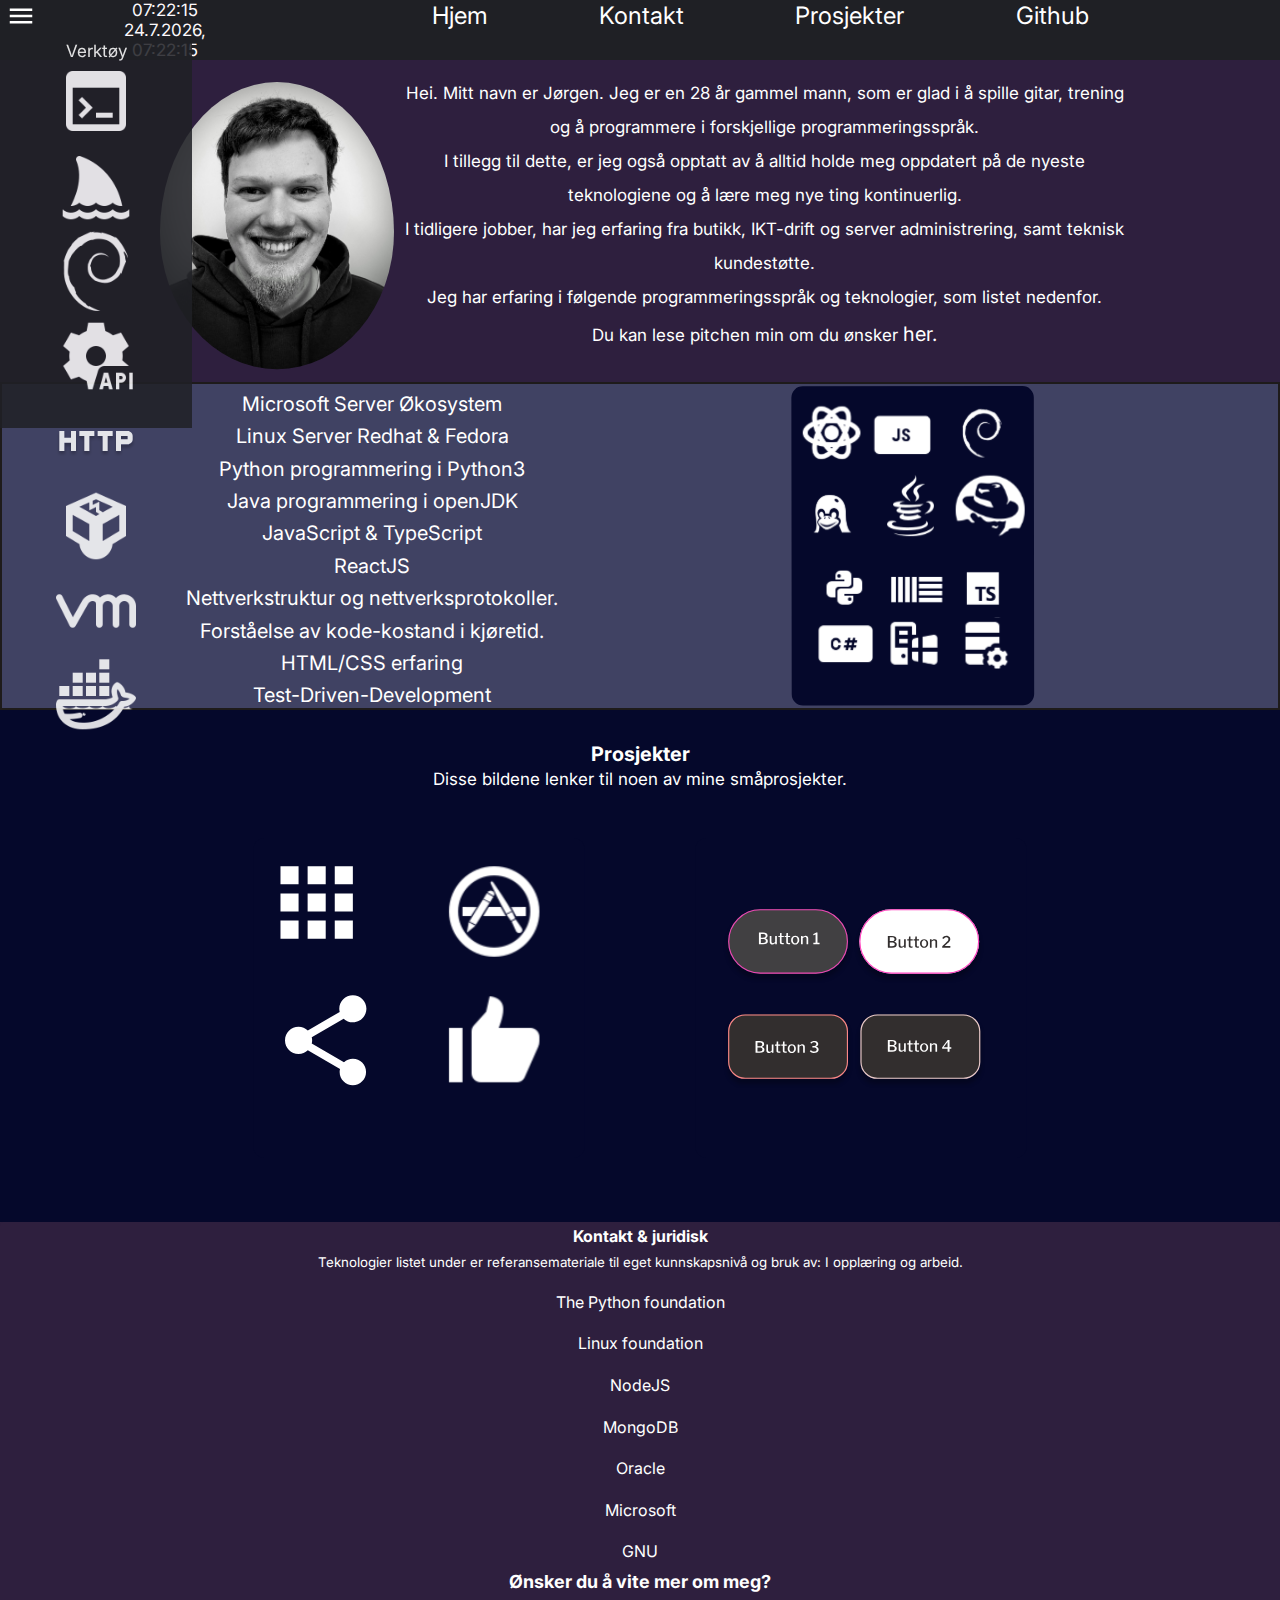
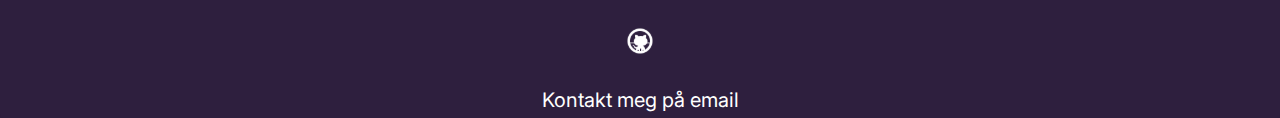
<file: index.html>
<!DOCTYPE html>
<html lang="en">
  <head>
    <meta charset="UTF-8" />
    <meta http-equiv="X-UA-Compatible" content="IE=edge" />
    <meta name="viewport" content="width=device-width, initial-scale=1.0" />
    <link rel="preconnect" href="https://fonts.googleapis.com" />
    <link rel="preconnect" href="https://fonts.gstatic.com" crossorigin />
    <link
      href="https://fonts.googleapis.com/css2?family=Ubuntu:wght@400;700&display=swap"
      rel="stylesheet"
    />
    <link rel="stylesheet" href="styles.css" />
    <link rel="icon" type="image/x-icon" href="images/logo2.svg" />
    <link rel="preconnect" href="https://fonts.googleapis.com" />
    <link rel="preconnect" href="https://fonts.gstatic.com" crossorigin />
    <link
      href="https://fonts.googleapis.com/css2?family=Mulish:wght@400;700&display=swap"
      rel="stylesheet"
    />
    <link rel="preconnect" href="https://fonts.googleapis.com" />
    <link rel="preconnect" href="https://fonts.gstatic.com" crossorigin />
    <link
      href="https://fonts.googleapis.com/css2?family=Inter:wght@400;700&family=Mulish:wght@400;700&display=swap"
      rel="stylesheet"
    />
    <script src="App.js" defer></script>
    <title>Portfolio</title>
  </head>
  <body onload="displayClock()">
    <nav class="nav-bar">
      <div class="dropdown">
        <button class="dropdown-btn">
          <img
            src="images/meny.svg"
            height="30px"
            width="30px
            "
          />
        </button>
        <div class="dropdown-content">
          <p>Verktøy</p>
          <a href="https://www.gnu.org/software/bash/" target="_blank"
            ><img src="images/Console.svg" class="icon-gallery"
          /></a>
          <a href="https://www.wireshark.org/" target="_blank"
            ><img src="images/wireshark.svg" class="icon-gallery" /> </a
          ><a
            href="https://www.debian.org/"
            target="_blank"
            class="icon-gallery"
            ><img src="images/debian.svg" class="icon-gallery" /> </a
          ><a
            href="https://www.redhat.com/en/topics/api/what-is-a-rest-api"
            class="icon-gallery"
            target="_blank"
            ><img src="images/Rest API.svg" class="icon-gallery" /> </a
          ><a
            href="https://developer.mozilla.org/en-US/docs/Web/HTTP"
            target="_blank"
            class="icon-gallery"
            ><img src="images/Http.svg" class="icon-gallery" /> </a
          ><a
            href="https://www.virtualbox.org/"
            target="_blank"
            class="icon-gallery"
            ><img src="images/VirtualBox.svg" class="icon-gallery" /> </a
          ><a
            href="https://www.vmware.com/"
            target="_blank"
            class="icon-gallery"
            ><img src="images/VMware.svg" class="icon-gallery" /> </a
          ><a href="https://docker.com" target="_blank" class="icon-gallery"
            ><img src="images/Docker.svg" class="icon-gallery"
          /></a>
        </div>
      </div>
      <div id="clock" class="datetime-bar"></div>
      <ul class="navigation">
        <li class="nav-links">
          <a href="#index.html" rel="noreffer" class="nav-links">Hjem</a>
        </li>
        <li class="nav-links">
          <a href="#footer" id="footer-anchor" class="nav-links">Kontakt</a>
        </li>
        <li class="nav-links">
          <a href="#info-section" target="_self" class="nav-links"
            >Prosjekter</a
          >
        </li>
        <li class="nav-links">
          <a
            href="https://github.com/jorgen-kodehode"
            target="_blank"
            class="nav-links"
            >Github</a
          >
        </li>
      </ul>
      <header class="header-section"></header>
    </nav>
    <main>
      <section class="landing">
        <img
          src="images/PXL_20230511_101436123~3.jpg"
          alt="about-me-picture"
          class="about-img"
        />
        <div class="paragraphs">
          <p>
            Hei. Mitt navn er Jørgen. Jeg er en 28 år gammel mann, som er glad i
            å spille gitar, trening og å programmere i forskjellige
            programmeringsspråk.
          </p>
          <p>
            I tillegg til dette, er jeg også opptatt av å alltid holde meg
            oppdatert på de nyeste teknologiene og å lære meg nye ting
            kontinuerlig.
          </p>
          <p>
            I tidligere jobber, har jeg erfaring fra butikk, IKT-drift og server
            administrering, samt teknisk kundestøtte.
          </p>
          <p>
            Jeg har erfaring i følgende programmeringsspråk og teknologier, som
            listet nedenfor.
          </p>
          <p>
            Du kan lese pitchen min om du ønsker <a href="pitch.html">her.</a>
          </p>
        </div>
      </section>
      <div class="list-section">
        <ol class="known-technologies">
          <li class="info-list">Microsoft Server Økosystem</li>
          <li class="info-list">Linux Server Redhat & Fedora</li>
          <li class="info-list">Python programmering i Python3</li>
          <li class="info-list">Java programmering i openJDK</li>
          <li class="info-list">JavaScript & TypeScript</li>
          <li class="info-list">ReactJS</li>
          <li class="info-list">Nettverkstruktur og nettverksprotokoller.</li>
          <li class="info-list">Forståelse av kode-kostand i kjøretid.</li>
          <li class="info-list">HTML/CSS erfaring</li>
          <li class="info-list">Test-Driven-Development</li>
        </ol>
        <img
          src="images/Frame 6.svg"
          alt="technologies I have worked on in the past"
          class="img-gallery-1"
          tabindex="0"
        />
      </div>
      <section class="information" id="info-section">
        <h3>Prosjekter</h3>
        <p>Disse bildene lenker til noen av mine småprosjekter.</p>
        <div class="gallery">
          <img
            src="images/Frame 25.svg"
            alt="small web API"
            class="img-gallery"
            id="UI-design"
            onclick="displayNewPage(NaN, 1)"
            tabindex="0"
          />
          <img
            src="images/Frame 13.svg"
            alt="Button UI design"
            class="img-gallery"
            id="python3"
            onclick="displayNewPage(NaN, 2)"
            tabindex="0"
          />
        </div>
      </section>
      <footer id="footer">
        <div class="footer-container">
          <div class="footer-list-1">
            <h4 class="footer-list-1">Kontakt & juridisk</h4>
            <small
              >Teknologier listet under er referansemateriale til eget
              kunnskapsnivå og bruk av: I opplæring og arbeid.</small
            >
            <a
              href="https://www.python.org/"
              target="_blank"
              class="footer-list-1"
              >The Python foundation</a
            >

            <a
              href="https://www.linuxfoundation.org/"
              target="_blank"
              class="footer-list-1"
              >Linux foundation</a
            >

            <a
              href="https://nodejs.org/en"
              target="_blank"
              class="footer-list-1"
              >NodeJS</a
            >

            <a
              href="https://www.mongodb.com/"
              target="_blank"
              class="footer-list-1"
              >MongoDB</a
            >

            <a
              href="https://www.oracle.com/"
              target="_blank"
              class="footer-list-1"
              >Oracle</a
            >

            <a
              href="https://www.microsoft.com/"
              target="_blank"
              class="footer-list-1"
              >Microsoft</a
            >

            <a href="https://www.gnu.org/" target="_blank" class="footer-list-1"
              >GNU</a
            >
          </div>
          <div class="footer-list-2">
            <h3 id="text-contact">Ønsker du å vite mer om meg?</h3>
            <a href="https://github.com/jorgen-kodehode" target="_blank">
              <img
                id="git-icon"
                src="images/GitHub.svg"
                height="60px"
                width="30px"
            /></a>
            <p id="mailto-link">
              <a
                href="javascript:decodeB64('am9yZ2VuLmtvZGVob2RlQGdtYWlsLmNvbQ==')
            "
                id="mailto-adress"
                >Kontakt meg på email</a
              >
              <noscript
                >Please turn on JavaScript if you want to contact me!</noscript
              >
            </p>
          </div>
        </div>
      </footer>
    </main>
  </body>
</html>
</file>
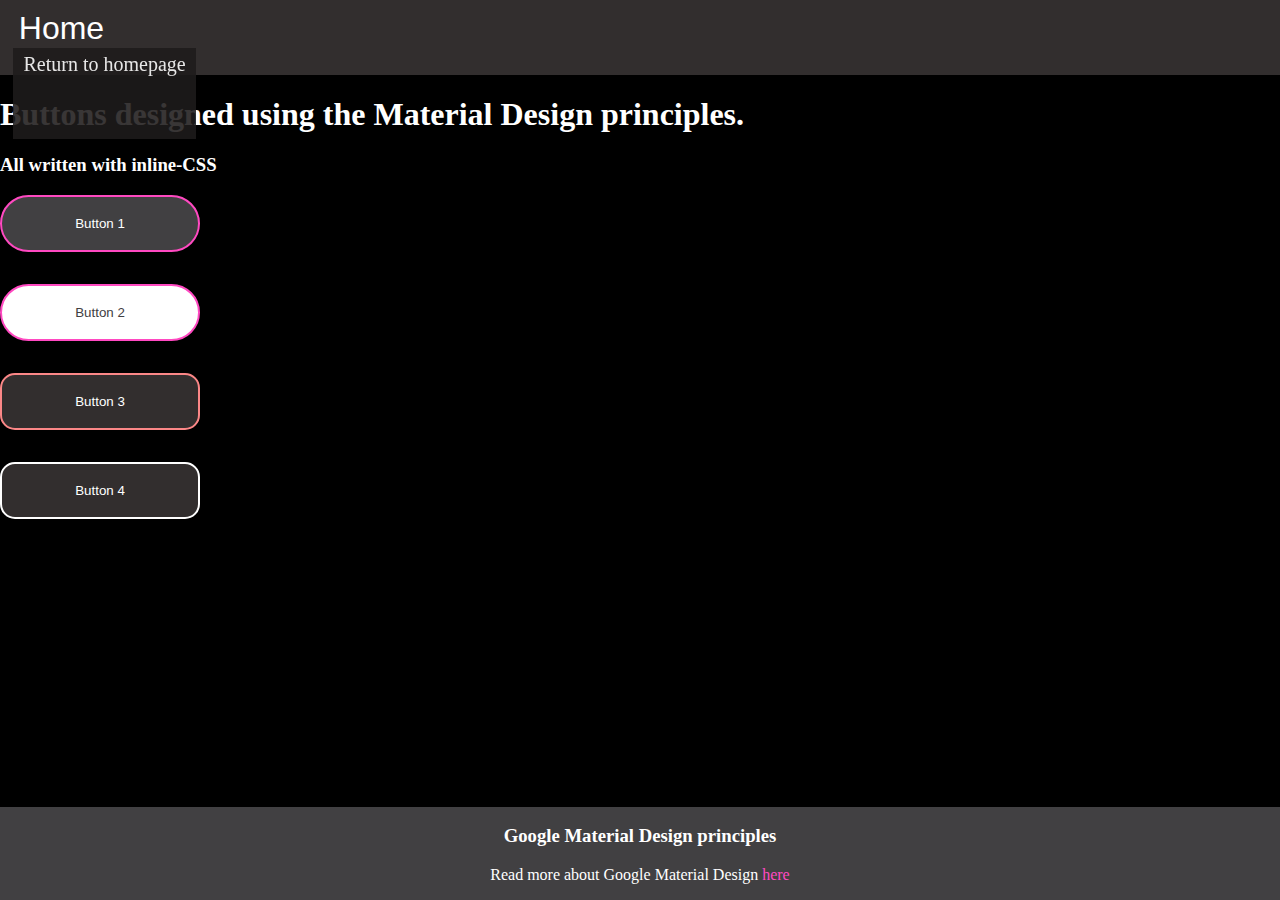
<file: button_design.html>
<!DOCTYPE html>
<html lang="en">
  <head>
    <meta charset="UTF-8" />
    <meta http-equiv="X-UA-Compatible" content="IE=edge" />
    <meta name="viewport" content="width=device-width, initial-scale=1.0" />
    <link rel="icon" type="image/x-icon" href="images/Linux Server.png" />
    <title>Buttons & UI Design</title>
  </head>
  <style>
    body {
      margin: 0;
      box-sizing: border-box;
      background-color: #000000;
      color: #ffffff;
    }

    .header-section {
      background-color: #322e2e;
      width: 100%;
      height: 50%;
      padding-bottom: 1.5%;
    }

    .nav-bar {
      text-align: left;
      color: #2d718b;
      font-size: 20px;
      overflow: hidden;
    }
    .dropdown {
      float: left;
      overflow: hidden;
    }
    .dropdown-btn {
      border: none;
      background-color: transparent;
      border-radius: 4px;
      color: #ffffff;
      font-size: 32px;
      margin-top: 1%;
      width: 100%;
      height: 70%;
      left: 0;
    }
    .dropdown {
      font-size: 20px;
      border: none;
      outline: none;
      color: #ffffff;
      padding: 0.6% 1%;
      background-color: inherit;
      font-family: inherit;
      margin: 0;
    }

    .nav-bar a {
      color: #ffffff;
      font-size: 16px;
      border: none;
      outline: none;
      /* padding: 1% 1.3%; */
      background-color: inherit;
      font-family: inherit;
      margin: 0;
      text-align: right;
      text-decoration: none;
    }
    .dropdown-content {
      display: none;
      position: absolute;
      color: #ffffff;
      background-color: #1e1b1b;
      min-width: 160px;
      box-shadow: 0 8 16 0 #2d718b;
      filter: opacity(0.88);
      z-index: 1;
    }
    .dropdown-content a {
      float: none;
      color: #ffffff;
      padding: 0.5% 1%;
      text-decoration: none;
      display: block;
      text-align: center;
      width: 20vh;
      height: 10vh;
      font-size: 20px;
      line-height: 1.5;
    }
    .dropdown-content a:hover {
      mix-blend-mode: lighten;
    }

    .nav-bar a:hover {
      color: #ff49c1;
      cursor: pointer;
    }
    .dropdown:hover .dropdown-content {
      display: block;
    }

    .button-container {
      display: grid;
      grid-row: auto;
      gap: 2rem;
      margin-top: 1%;
    }
    #button1 {
      background-color: #414042;
      border: 2px solid #ff49c1;
      box-shadow: 0px 4px 4px rgba(0, 0, 0, 0.25);
      border-radius: 30px;
      width: 200px;
      height: 57px;
      color: #ffffff;
    }
    #button2 {
      background-color: #ffffff;
      border: 2px solid #ff49c1;
      box-shadow: 0px 4px 4px rgba(0, 0, 0, 0.25);
      border-radius: 30px;
      width: 200px;
      height: 57px;
      color: #414042;
    }
    #button3 {
      background-color: #322e2e;
      border: 2px solid #fb8787;
      box-shadow: 0px 4px 4px rgba(0, 0, 0, 0.25);
      border-radius: 15px;
      width: 200px;
      height: 57px;
      color: #ffffff;
    }
    #button4 {
      background-color: #322e2e;
      border: 2px solid #ffffff;
      box-shadow: 0px 4px 4px rgba(0, 0, 0, 0.25);
      border-radius: 15px;
      width: 200px;
      height: 57px;
      color: #ffffff;
    }
    #button1:hover {
      background-color: #1e1b1b;
      color: #fb8787;
    }
    #button2:hover {
      background-color: #dbdbdb;
      color: #000000;
    }
    #button3:hover {
      background-color: #1f1b1b;
      color: #ffffff;
      border: 2px solid #fb8787;
    }
    #button4:hover {
      background-color: #1f1b1b;
      color: #ffffff;
    }
    footer {
      background-color: #414042;
      margin-top: 0;
      bottom: 0;
      width: 100%;
      position: absolute;
      text-align: center;
    }
    a {
      color: #ff49c1;
      text-decoration: none;
      cursor: pointer;
    }
    @media (prefers-reduced-motion: reduce) {
      body {
        animation: none;
      }
      .img-gallery {
        scale: 1;
      }
    }
    @media only screen and (max-width: 480px) {
      body {
        box-sizing: border-box;
      }
      .gallery {
        flex-direction: column;
        align-items: center;
        justify-content: center;
      }
      .img-gallery:hover {
        scale: 1.5;
      }
      .landing-container {
        flex-direction: column;
        text-align: center;
        justify-content: center;
        align-items: center;
      }
      .img-gallery {
        max-width: 50%;
        max-height: 30%;
      }
      .dropdown-content a:hover {
        mix-blend-mode: lighten;
      }

      .nav-bar a:hover {
        color: #ff49c1;
        cursor: pointer;
      }
      .dropdown:hover,
      .dropdown:active .dropdown-content {
        display: block;
        transition: none;
        position: absolute;
        left: 0;
        right: 30;
      }
      footer {
        position: relative;
      }
    }
  </style>
  <body>
    <header class="header-section">
      <nav class="nav-bar">
        <div class="dropdown">
          <button class="dropdown-btn">Home</button>
          <div class="dropdown-content">
            <a href="index.html" target="_self">Return to homepage</a>
          </div>
        </div>
      </nav>
    </header>
    <h1>Buttons designed using the Material Design principles.</h1>
    <h3>All written with inline-CSS</h3>
    <div class="button-container">
      <button id="button1">Button 1</button>
      <button id="button2">Button 2</button>
      <button id="button3">Button 3</button>
      <button id="button4">Button 4</button>
    </div>
    <footer>
      <h3>Google Material Design principles</h3>
      <p>
        Read more about Google Material Design
        <a href="https://m3.material.io/" target="_blank">here</a>
      </p>
    </footer>
  </body>
</html>
</file>
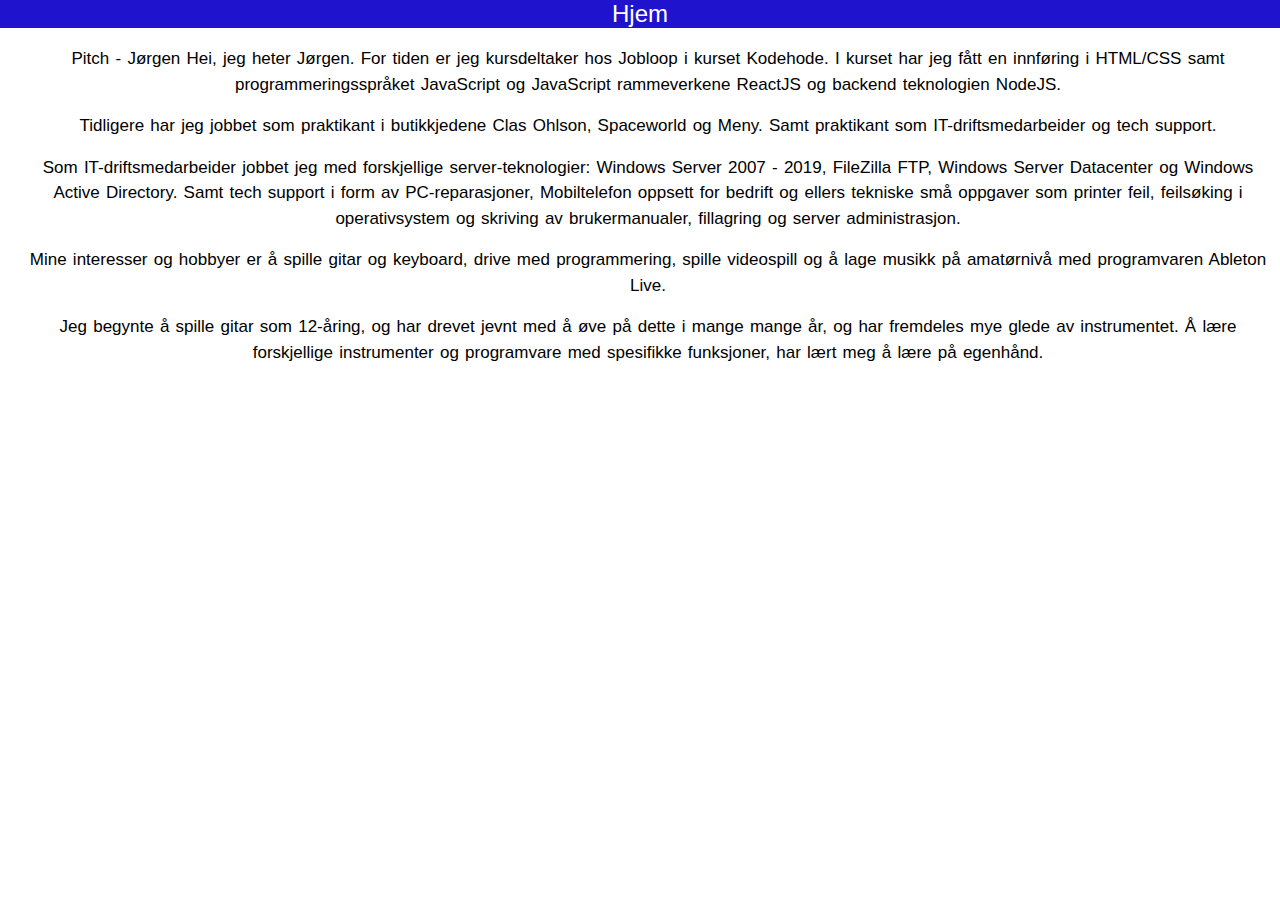
<file: pitch.html>
<!DOCTYPE html>
<html lang="en">
  <head>
    <meta charset="UTF-8" />
    <meta http-equiv="X-UA-Compatible" content="IE=edge" />
    <meta name="viewport" content="width=<device-width>, initial-scale=1.0" />
    <title>Document</title>
    <style>
      * {
        margin: 0;
        box-sizing: border-box;
      }

      body {
        background-color: #ffffff;
        color: #000000;
        background-size: cover;
        background-repeat: no-repeat;
        background-position: 10%;
        font-size: 17px;
        /* font-family: "Ubuntu", sans-serif; */
        text-align: center;
        min-height: 100vh;
        font-family: "Inter", sans-serif;
        /* font-family: "Mulish", sans-serif; */
      }
      .nav-bar {
        display: flex;
        background-color: #1f13ce;
        border: none;
        justify-content: end;
      }
      .navigation {
        display: inherit;
        justify-content: space-evenly;
        width: 100%;
        font-size: 32px;
        border: none;
        padding: 0 80px;
        height: 50%;
      }
      .nav-links {
        display: inherit;
        color: #ffffff;
        line-break: normal;
        text-decoration: none;
        list-style: none;
        font-size: 24px;
      }

      p {
        padding-top: 1rem;
        text-align: center;
        word-spacing: 1.5px;
        line-break: auto;
        line-height: 1.5;
        margin-left: 1rem;
      }
      .text-box {
        display: flex;
        border: 2px solid #ffffff;
        text-align: center;
        justify-content: center;
        flex-direction: column;
      }
    </style>
  </head>
  <body>
    <nav class="nav-bar">
      <ul class="navigation">
        <li class="nav-links">
          <a href="index.html" rel="noreffer" class="nav-links">Hjem</a>
        </li>
      </ul>
    </nav>
    <div class="text-box">
      <p>
        Pitch - Jørgen Hei, jeg heter Jørgen. For tiden er jeg kursdeltaker hos
        Jobloop i kurset Kodehode. I kurset har jeg fått en innføring i HTML/CSS
        samt programmeringsspråket JavaScript og JavaScript rammeverkene ReactJS
        og backend teknologien NodeJS.
      </p>
      <p>
        Tidligere har jeg jobbet som praktikant i butikkjedene Clas Ohlson,
        Spaceworld og Meny. Samt praktikant som IT-driftsmedarbeider og tech
        support.
      </p>
      <p>
        Som IT-driftsmedarbeider jobbet jeg med forskjellige server-teknologier:
        Windows Server 2007 - 2019, FileZilla FTP, Windows Server Datacenter og
        Windows Active Directory. Samt tech support i form av PC-reparasjoner,
        Mobiltelefon oppsett for bedrift og ellers tekniske små oppgaver som
        printer feil, feilsøking i operativsystem og skriving av brukermanualer,
        fillagring og server administrasjon.
      </p>
      <p>
        Mine interesser og hobbyer er å spille gitar og keyboard, drive med
        programmering, spille videospill og å lage musikk på amatørnivå med
        programvaren Ableton Live.
      </p>
      <p>
        Jeg begynte å spille gitar som 12-åring, og har drevet jevnt med å øve
        på dette i mange mange år, og har fremdeles mye glede av instrumentet. Å
        lære forskjellige instrumenter og programvare med spesifikke funksjoner,
        har lært meg å lære på egenhånd.
      </p>
    </div>
  </body>
</html>
</file>
<file: styles.css>
* {
  margin: 0;
  box-sizing: border-box;
}

body {
  background-color: #2e1f3e;
  color: #ffffff;
  background-size: cover;
  background-repeat: no-repeat;
  background-position: 10%;
  font-size: 17px;
  /* font-family: "Ubuntu", sans-serif; */
  text-align: center;
  min-height: 100vh;
  font-family: "Inter", sans-serif;
  /* font-family: "Mulish", sans-serif; */
}

.nav-bar {
  display: flex;
  background-color: #1f2025;
  border: none;
  justify-content: end;
}
.navigation {
  display: inherit;
  justify-content: space-evenly;
  width: 100%;
  font-size: 32px;
  border: none;
  padding: 0 80px;
  height: 50%;
}
.nav-links {
  display: inherit;
  color: #ffffff;
  line-break: normal;
  text-decoration: none;
  list-style: none;
  font-size: 24px;
}

.dropdown-btn {
  display: inherit;
  border: none;
  background-color: inherit;
  color: #ffffff;
  font-size: 32px;
  width: 100%;
}

.dropdown-content {
  display: none;
  color: #ffffff;
  position: absolute;
  background-color: #1f2025;
  min-width: 160px;
  /* box-shadow: 0 8 16 0 #2d718b; */
  filter: opacity(0.86);
  z-index: 1;
  height: 43%;
  width: 15%;
  margin-top: 0.8px;
  background-size: cover;
  border: none;
}

.nav-bar a:hover {
  color: #d67dff;
  cursor: pointer;
  text-decoration: underline;
}
.dropdown:hover .dropdown-content {
  display: inherit;
  float: right;
}
.dropdown:focus .dropdown-content {
  outline: none;
}
.datetime-bar {
  border: none;
  background-color: transparent;
  height: 100%;
  width: 15%;
  color: #fcf9fc;
  margin-left: 3rem;
  margin-top: 0;
}

.landing {
  border: none;
  display: flex;
  flex-direction: row;
  justify-content: space-between;
  text-align: center;
  padding-top: 1rem;
  padding-right: 1rem;
}

.about-img {
  max-width: 600px;
  max-height: 300px;
  border: none;
  border-radius: 100%;
  box-shadow: 0 10 0 10 #1e1b1b;
  margin-left: 10rem;
  margin-top: 0.4rem;
  padding-bottom: 0.8rem;
}
.information {
  background-color: #05082b;
  margin-top: 0;
  background-attachment: fixed;
  line-height: 1.3;
  padding-top: 2rem;
}

.paragraphs {
  border: none;
  line-height: 2;
  text-align: center;
  word-wrap: normal;
  word-spacing: 1.1;
  align-items: flex-end;
  justify-content: center;
  padding-right: 8rem;
}
.list-section {
  display: flex;
  width: 100%;
  background-color: #404263;
  flex-direction: row;
  align-items: center;
  justify-content: space-evenly;
  border: 2px solid #1e1b1b;
}
.know-technologies,
.info-list {
  color: #ffffff;
  list-style: none;
  text-align: center;
  font-size: 20px;
  line-height: 1.3;
  padding-top: 0.4rem;
}
.gallery {
  display: flex;
  flex-direction: row;
  align-items: center;
  justify-content: center;
  gap: 10px;
  width: 100%;
  padding-bottom: 4rem;
  padding-top: 3rem;
  font-size: 16px;
  border: none;
  text-align: center;
}
.icon-gallery {
  width: 6rem;
  height: 5rem;
  text-decoration: none;
}
.img-gallery,
.img-gallery-1 {
  width: 27rem;
  height: 20rem;
  text-align: center;
}

.img-gallery:focus {
  scale: 1.11;
  transition: 0.3s ease-in-out;
  cursor: none;
  outline: none;
  /* display: block; */
}
.img-gallery:hover {
  scale: 1.11;
  transition: 0.3s ease-in-out;
  cursor: pointer;
  /* display: block; */
  text-decoration: none;
}
.icon-gallery:hover {
  scale: 1.08;
  transition: 0.3s ease-in-out;
  text-decoration: none;
  color: none;
  background-color: transparent;
  cursor: pointer;
}
.icon-gallery:hover a {
  color: none;
  background-color: transparent;
}
footer {
  position: relative;
  bottom: 0;
  width: 100%;
  border-radius: 8px;
}

.footer-container {
  display: grid;
  background-color: #2e1f3e;
  border-radius: 4px;
  font-weight: 400;
  color: #ffffff;
  /* justify-content: space-between;
  align-items: center; */
  grid-area: footer;
}

.footer-list-1 {
  display: inherit;
  line-height: 1.8;
  font-size: 16px;
  grid-area: 1, 3;
  color: #ffffff;
}
.footer-list-2 {
  display: inherit;
  line-height: 1.8;
  font-size: 16px;
  grid-area: 2;
  color: #ffffff;
}
#git-icon {
  grid-area: auto;
}
#copyright-icon {
  grid-area: auto;
}
.footer-list-1:hover .footer-list-2:hover {
  color: #49ffc2;
  cursor: pointer;
  outline: none;
  overflow-wrap: break-word;
  width: 50px;
}
#text-contact {
  font-size: 18px;
}
a {
  color: #ffffff;
  text-decoration: none;
  margin-top: 1%;
  font-size: 20px;
}
a:hover {
  color: #d67dff;
  cursor: pointer;
}
a:focus {
  color: #d67dff;
  cursor: pointer;
  outline: none;
}

@media (prefers-reduced-motion: reduce) {
  body {
    animation: none;
  }
  .img-gallery {
    scale: 1;
  }
}
@media only screen and (max-width: 810px) {
  body {
    box-sizing: border-box;
    background-image: none;
    background-color: #130d1a;
    position: relative;
  }
  .gallery {
    flex-direction: column;
    align-items: center;
    justify-content: center;
  }
  .img-gallery:hover {
    scale: 1;
  }
  .nav-bar,
  .navigation {
    display: flex;
    flex-direction: row;
    align-items: center;
  }
  .nav-links {
    justify-content: space-between;
    font-size: 15px;
    padding: 0;
    text-align: center;
  }
  .about-img {
    align-items: center;
    padding: 0;
  }
  .landing {
    display: flex;
    flex-direction: column;
    text-align: center;
    /* padding-left: 2rem; */
  }
  .paragraphs {
    word-wrap: break-word;
    line-height: normal;
  }
  .list-section {
    flex-direction: column;
  }
  .img-gallery {
    max-width: 30%;
    max-height: 30%;
  }
  .dropdown:active .dropdown-content {
    display: inherit;
    transition: none;
    /* position: absolute; */
    left: 0;
    right: 0;
    width: 25%;
    background-color: #414042;
    background-image: none;
    height: auto;
  }
  .datetime-bar {
    display: none;
  }
  .dropdown-btn {
    margin-left: 4rem;
  }
  footer {
    position: relative;
  }
}
</file>
